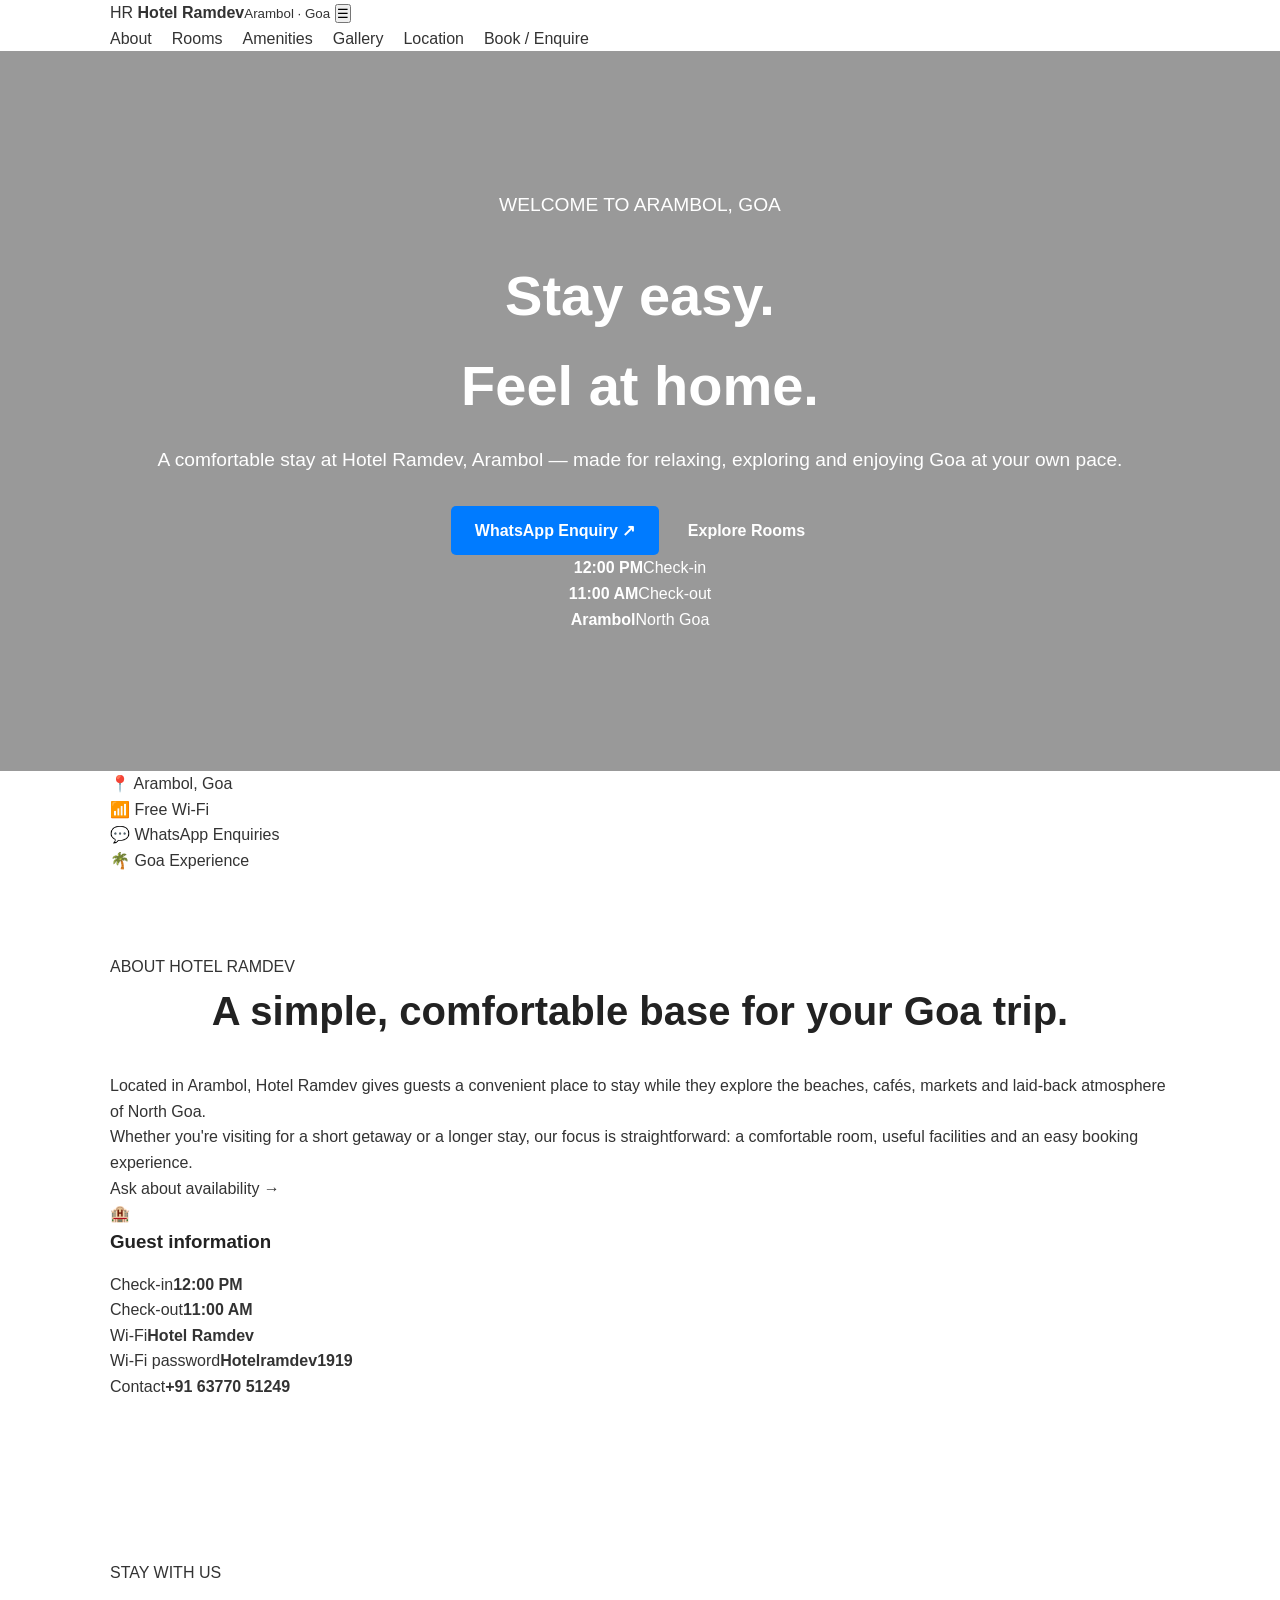
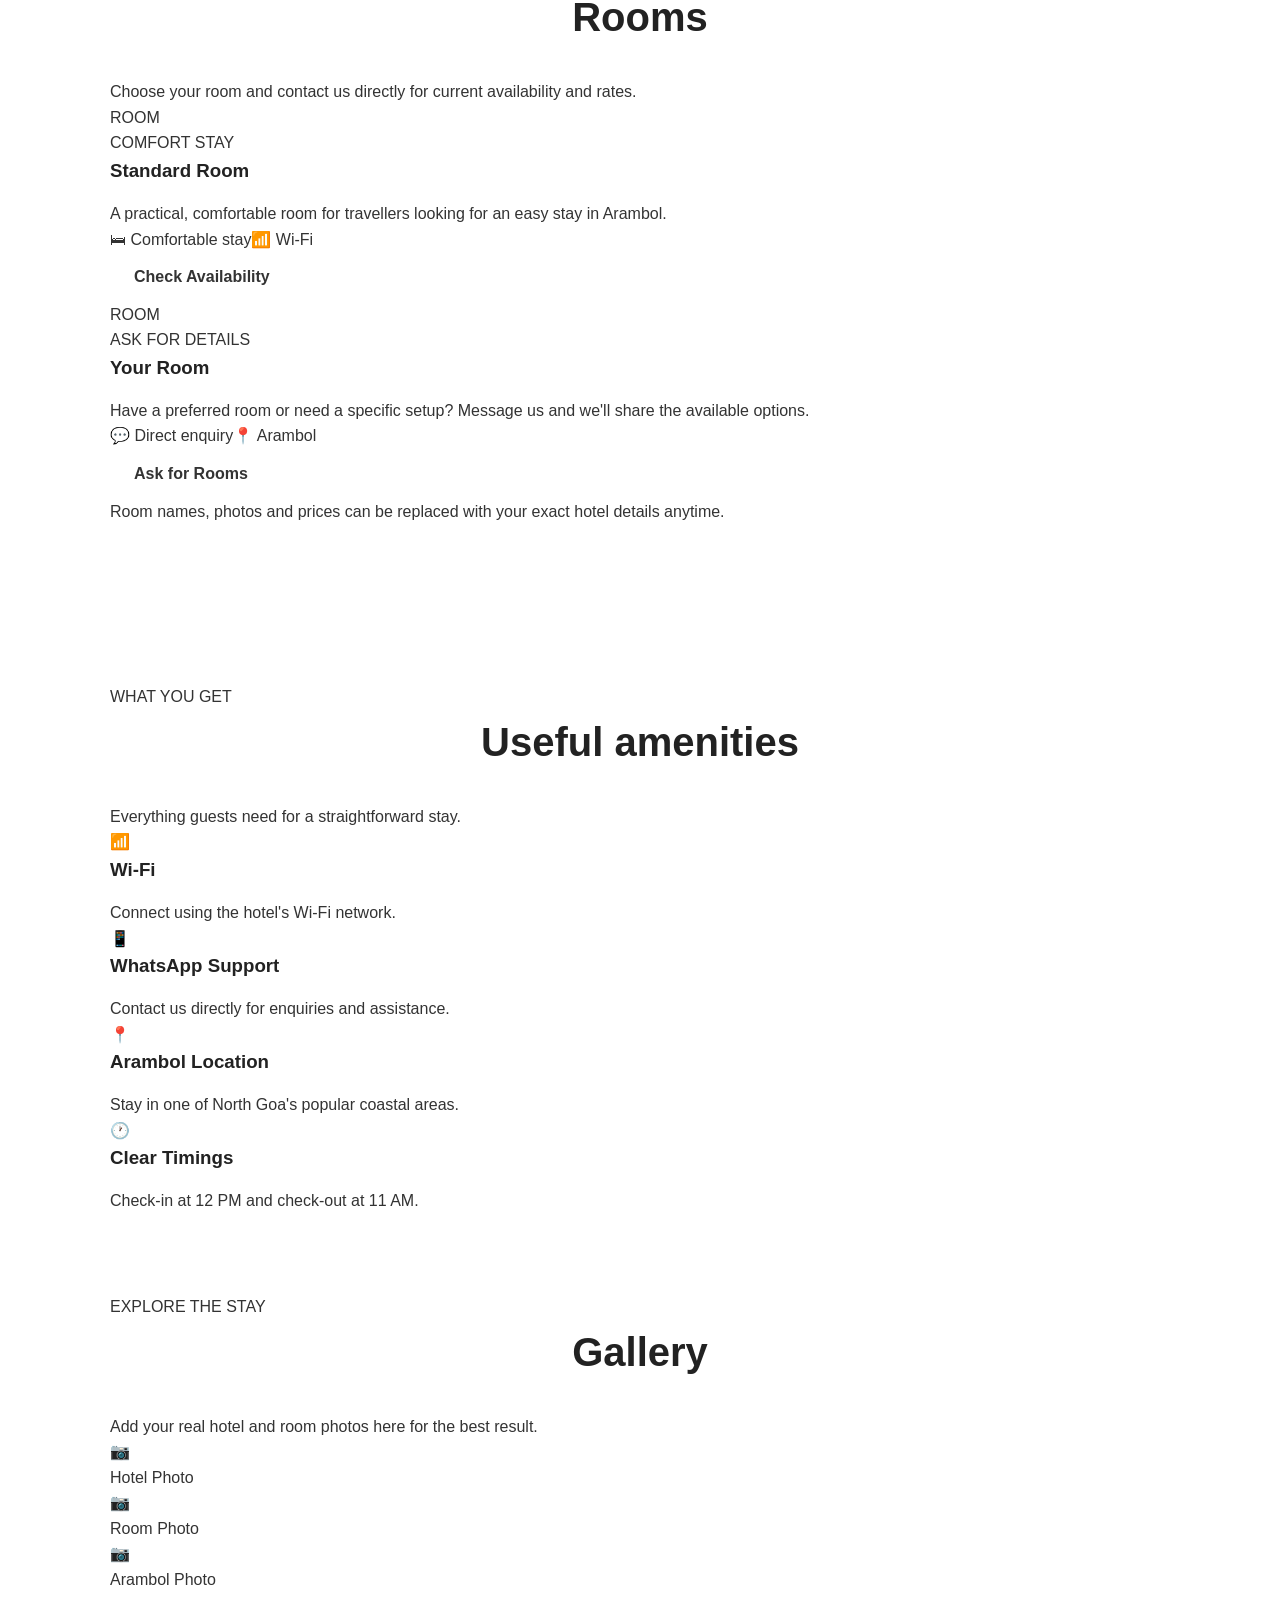
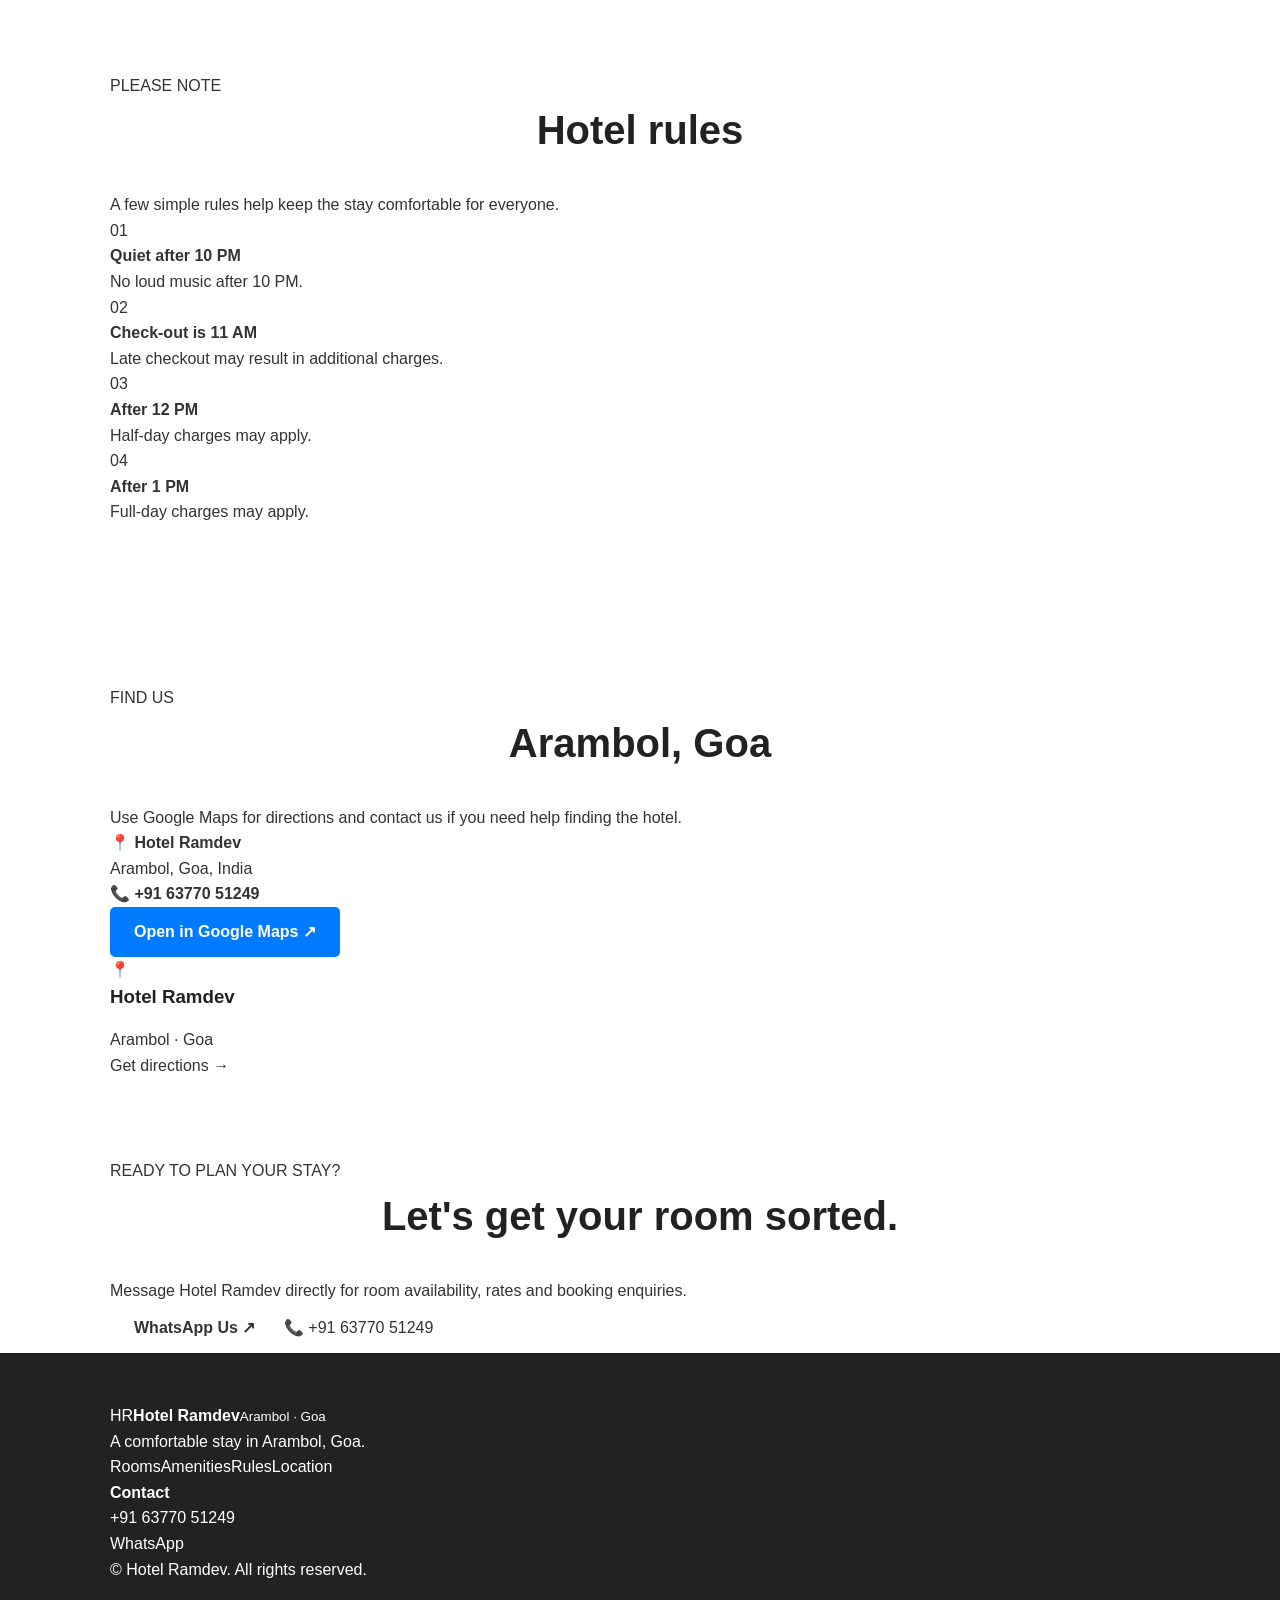
<file: index.html>
<!DOCTYPE html>
<html lang="en">
<head>
  <meta charset="UTF-8">
  <meta name="viewport" content="width=device-width, initial-scale=1.0">
  <meta name="description" content="Hotel Ramdev Arambol Goa — comfortable rooms, convenient location and friendly hospitality near Arambol Beach.">
  <meta name="theme-color" content="#0f766e">
  <title>Hotel Ramdev | Arambol, Goa</title>
  <link rel="preconnect" href="https://fonts.googleapis.com">
  <link rel="preconnect" href="https://fonts.gstatic.com" crossorigin>
  <link href="https://fonts.googleapis.com/css2?family=DM+Sans:wght@400;500;600;700&family=Playfair+Display:wght@600;700&display=swap" rel="stylesheet">
  <link rel="stylesheet" href="style.css">
</head>
<body>
  <header class="site-header" id="top">
    <nav class="nav container">
      <a class="brand" href="#top" aria-label="Hotel Ramdev home">
        <span class="brand-mark">HR</span>
        <span><strong>Hotel Ramdev</strong><small>Arambol · Goa</small></span>
      </a>
      <button class="menu-btn" id="menuBtn" aria-label="Open menu" aria-expanded="false">☰</button>
      <div class="nav-links" id="navLinks">
        <a href="#about">About</a>
        <a href="#rooms">Rooms</a>
        <a href="#amenities">Amenities</a>
        <a href="#gallery">Gallery</a>
        <a href="#location">Location</a>
        <a href="#contact" class="nav-cta">Book / Enquire</a>
      </div>
    </nav>
  </header>

  <main>
    <section class="hero">
      <div class="hero-overlay"></div>
      <div class="container hero-content">
        <p class="eyebrow">WELCOME TO ARAMBOL, GOA</p>
        <h1>Stay easy.<br><span>Feel at home.</span></h1>
        <p class="hero-copy">A comfortable stay at Hotel Ramdev, Arambol — made for relaxing, exploring and enjoying Goa at your own pace.</p>
        <div class="hero-actions">
          <a class="btn btn-primary" href="https://wa.me/916377051249?text=Hello%20Hotel%20Ramdev%2C%20I%20would%20like%20to%20enquire%20about%20a%20room." target="_blank" rel="noopener">WhatsApp Enquiry ↗</a>
          <a class="btn btn-ghost" href="#rooms">Explore Rooms</a>
        </div>
        <div class="hero-facts">
          <div><strong>12:00 PM</strong><span>Check-in</span></div>
          <div><strong>11:00 AM</strong><span>Check-out</span></div>
          <div><strong>Arambol</strong><span>North Goa</span></div>
        </div>
      </div>
    </section>

    <section class="trust-strip">
      <div class="container trust-grid">
        <div>📍 <span>Arambol, Goa</span></div>
        <div>📶 <span>Free Wi-Fi</span></div>
        <div>💬 <span>WhatsApp Enquiries</span></div>
        <div>🌴 <span>Goa Experience</span></div>
      </div>
    </section>

    <section class="section" id="about">
      <div class="container split">
        <div>
          <p class="eyebrow teal">ABOUT HOTEL RAMDEV</p>
          <h2>A simple, comfortable base for your Goa trip.</h2>
          <p class="lead">Located in Arambol, Hotel Ramdev gives guests a convenient place to stay while they explore the beaches, cafés, markets and laid-back atmosphere of North Goa.</p>
          <p>Whether you're visiting for a short getaway or a longer stay, our focus is straightforward: a comfortable room, useful facilities and an easy booking experience.</p>
          <a class="text-link" href="#contact">Ask about availability →</a>
        </div>
        <div class="info-card">
          <div class="card-icon">🏨</div>
          <h3>Guest information</h3>
          <div class="info-row"><span>Check-in</span><strong>12:00 PM</strong></div>
          <div class="info-row"><span>Check-out</span><strong>11:00 AM</strong></div>
          <div class="info-row"><span>Wi-Fi</span><strong>Hotel Ramdev</strong></div>
          <div class="info-row"><span>Wi-Fi password</span><strong>Hotelramdev1919</strong></div>
          <div class="info-row"><span>Contact</span><strong>+91 63770 51249</strong></div>
        </div>
      </div>
    </section>

    <section class="section soft" id="rooms">
      <div class="container">
        <div class="section-head">
          <div>
            <p class="eyebrow teal">STAY WITH US</p>
            <h2>Rooms</h2>
          </div>
          <p>Choose your room and contact us directly for current availability and rates.</p>
        </div>
        <div class="room-grid">
          <article class="room-card">
            <div class="room-image room-one"><span>ROOM</span></div>
            <div class="room-body">
              <p class="room-label">COMFORT STAY</p>
              <h3>Standard Room</h3>
              <p>A practical, comfortable room for travellers looking for an easy stay in Arambol.</p>
              <div class="room-meta"><span>🛏 Comfortable stay</span><span>📶 Wi-Fi</span></div>
              <a class="btn btn-small" href="https://wa.me/916377051249?text=Hello%20Hotel%20Ramdev%2C%20I%20want%20to%20check%20availability%20for%20the%20Standard%20Room." target="_blank" rel="noopener">Check Availability</a>
            </div>
          </article>
          <article class="room-card">
            <div class="room-image room-two"><span>ROOM</span></div>
            <div class="room-body">
              <p class="room-label">ASK FOR DETAILS</p>
              <h3>Your Room</h3>
              <p>Have a preferred room or need a specific setup? Message us and we'll share the available options.</p>
              <div class="room-meta"><span>💬 Direct enquiry</span><span>📍 Arambol</span></div>
              <a class="btn btn-small" href="https://wa.me/916377051249?text=Hello%20Hotel%20Ramdev%2C%20please%20share%20your%20available%20rooms%20and%20rates." target="_blank" rel="noopener">Ask for Rooms</a>
            </div>
          </article>
        </div>
        <p class="edit-note">Room names, photos and prices can be replaced with your exact hotel details anytime.</p>
      </div>
    </section>

    <section class="section" id="amenities">
      <div class="container">
        <div class="section-head centered">
          <p class="eyebrow teal">WHAT YOU GET</p>
          <h2>Useful amenities</h2>
          <p>Everything guests need for a straightforward stay.</p>
        </div>
        <div class="amenity-grid">
          <div class="amenity"><span>📶</span><h3>Wi-Fi</h3><p>Connect using the hotel's Wi-Fi network.</p></div>
          <div class="amenity"><span>📱</span><h3>WhatsApp Support</h3><p>Contact us directly for enquiries and assistance.</p></div>
          <div class="amenity"><span>📍</span><h3>Arambol Location</h3><p>Stay in one of North Goa's popular coastal areas.</p></div>
          <div class="amenity"><span>🕐</span><h3>Clear Timings</h3><p>Check-in at 12 PM and check-out at 11 AM.</p></div>
        </div>
      </div>
    </section>

    <section class="gallery-section" id="gallery">
      <div class="container">
        <div class="section-head light-head">
          <div><p class="eyebrow">EXPLORE THE STAY</p><h2>Gallery</h2></div>
          <p>Add your real hotel and room photos here for the best result.</p>
        </div>
        <div class="gallery-grid">
          <div class="gallery-placeholder large"><span>📷<br>Hotel Photo</span></div>
          <div class="gallery-placeholder"><span>📷<br>Room Photo</span></div>
          <div class="gallery-placeholder"><span>📷<br>Arambol Photo</span></div>
        </div>
      </div>
    </section>

    <section class="section" id="rules">
      <div class="container split rules-split">
        <div>
          <p class="eyebrow teal">PLEASE NOTE</p>
          <h2>Hotel rules</h2>
          <p class="lead">A few simple rules help keep the stay comfortable for everyone.</p>
        </div>
        <div class="rules-list">
          <div><span>01</span><p><strong>Quiet after 10 PM</strong><br>No loud music after 10 PM.</p></div>
          <div><span>02</span><p><strong>Check-out is 11 AM</strong><br>Late checkout may result in additional charges.</p></div>
          <div><span>03</span><p><strong>After 12 PM</strong><br>Half-day charges may apply.</p></div>
          <div><span>04</span><p><strong>After 1 PM</strong><br>Full-day charges may apply.</p></div>
        </div>
      </div>
    </section>

    <section class="section location-section" id="location">
      <div class="container split">
        <div>
          <p class="eyebrow teal">FIND US</p>
          <h2>Arambol, Goa</h2>
          <p class="lead">Use Google Maps for directions and contact us if you need help finding the hotel.</p>
          <div class="location-details">
            <p>📍 <strong>Hotel Ramdev</strong><br>Arambol, Goa, India</p>
            <p>📞 <strong>+91 63770 51249</strong></p>
          </div>
          <a class="btn btn-primary" href="https://www.google.com/maps/search/?api=1&query=Hotel%20Ramdev%20Arambol%20Goa" target="_blank" rel="noopener">Open in Google Maps ↗</a>
        </div>
        <div class="map-card">
          <div class="map-pin">📍</div>
          <h3>Hotel Ramdev</h3>
          <p>Arambol · Goa</p>
          <a href="https://www.google.com/maps/search/?api=1&query=Hotel%20Ramdev%20Arambol%20Goa" target="_blank" rel="noopener">Get directions →</a>
        </div>
      </div>
    </section>

    <section class="booking-banner" id="contact">
      <div class="container booking-inner">
        <div>
          <p class="eyebrow">READY TO PLAN YOUR STAY?</p>
          <h2>Let's get your room sorted.</h2>
          <p>Message Hotel Ramdev directly for room availability, rates and booking enquiries.</p>
        </div>
        <div class="booking-actions">
          <a class="btn btn-white" href="https://wa.me/916377051249?text=Hello%20Hotel%20Ramdev%2C%20I%20would%20like%20to%20book%20a%20room.%20Please%20share%20availability%20and%20rates." target="_blank" rel="noopener">WhatsApp Us ↗</a>
          <a class="phone" href="tel:+916377051249">📞 +91 63770 51249</a>
        </div>
      </div>
    </section>
  </main>

  <footer>
    <div class="container footer-grid">
      <div>
        <a class="brand footer-brand" href="#top"><span class="brand-mark">HR</span><span><strong>Hotel Ramdev</strong><small>Arambol · Goa</small></span></a>
        <p>A comfortable stay in Arambol, Goa.</p>
      </div>
      <div class="footer-links"><a href="#rooms">Rooms</a><a href="#amenities">Amenities</a><a href="#rules">Rules</a><a href="#location">Location</a></div>
      <div><p><strong>Contact</strong></p><a href="tel:+916377051249">+91 63770 51249</a><br><a href="https://wa.me/916377051249" target="_blank" rel="noopener">WhatsApp</a></div>
    </div>
    <div class="container copyright">© <span id="year"></span> Hotel Ramdev. All rights reserved.</div>
  </footer>

  <a class="floating-wa" href="https://wa.me/916377051249?text=Hello%20Hotel%20Ramdev%2C%20I%20would%20like%20to%20enquire%20about%20a%20room." target="_blank" rel="noopener" aria-label="Chat on WhatsApp">☏</a>
  <script src="script.js"></script>
</body>
</html>
</file>
<file: style.css>
/* Base Styles */
* {
    margin: 0;
    padding: 0;
    box-sizing: border-box;
    font-family: 'Poppins', sans-serif;
}

html {
    scroll-behavior: smooth;
}

body {
    color: #333;
    line-height: 1.6;
}

a {
    text-decoration: none;
    color: inherit;
}

.container {
    max-width: 1100px;
    margin: 0 auto;
    padding: 0 20px;
}

/* Typography */
h1, h2, h3 {
    margin-bottom: 15px;
    color: #222;
}

h2 {
    font-size: 2.5rem;
    text-align: center;
    margin-bottom: 30px;
}

.subtitle {
    text-align: center;
    margin-bottom: 40px;
    color: #555;
}

/* Sections */
.section {
    padding: 80px 0;
}

.bg-light {
    background-color: #f9f9f9;
}

/* Buttons */
.btn {
    display: inline-block;
    padding: 12px 24px;
    border-radius: 5px;
    font-weight: 600;
    cursor: pointer;
    transition: all 0.3s;
    border: none;
    text-align: center;
}

.btn-primary {
    background-color: #007bff;
    color: #fff;
}

.btn-primary:hover {
    background-color: #0056b3;
}

.btn-whatsapp {
    background-color: #25d366;
    color: #fff;
}

.btn-whatsapp:hover {
    background-color: #128c7e;
}

.btn-nav {
    background-color: #007bff;
    color: white !important;
    padding: 8px 16px;
    border-radius: 4px;
}

.btn-block {
    display: block;
    width: 100%;
    font-size: 1.1rem;
}

/* Navigation */
.navbar {
    display: flex;
    justify-content: space-between;
    align-items: center;
    padding: 20px 40px;
    background-color: #fff;
    box-shadow: 0 2px 5px rgba(0,0,0,0.1);
    position: sticky;
    top: 0;
    z-index: 1000;
}

.logo {
    font-size: 1.5rem;
    font-weight: 600;
    color: #007bff;
}

.nav-links {
    list-style: none;
    display: flex;
    align-items: center;
    gap: 20px;
}

.nav-links li a {
    font-weight: 500;
    transition: color 0.3s;
}

.nav-links li a:hover {
    color: #007bff;
}

.menu-toggle {
    display: none;
    font-size: 1.5rem;
    cursor: pointer;
}

/* Hero Section */
.hero {
    height: 80vh;
    background: linear-gradient(rgba(0, 0, 0, 0.4), rgba(0, 0, 0, 0.4)), url('https://images.unsplash.com/photo-1596436889106-be35e843f974?auto=format&fit=crop&w=1600&q=80') center/cover no-repeat;
    display: flex;
    align-items: center;
    justify-content: center;
    text-align: center;
    color: #fff;
    padding: 0 20px;
}

.hero-content h1 {
    font-size: 3.5rem;
    color: #fff;
}

.hero-content p {
    font-size: 1.2rem;
    margin-bottom: 30px;
}

.hero-buttons {
    display: flex;
    gap: 15px;
    justify-content: center;
}

/* Overview Section */
.overview-grid {
    display: grid;
    grid-template-columns: 1fr 1fr;
    gap: 40px;
    align-items: center;
}

.overview-text p {
    margin-bottom: 20px;
    font-size: 1.1rem;
}

.overview-image img {
    width: 100%;
    border-radius: 10px;
    box-shadow: 0 5px 15px rgba(0,0,0,0.1);
}

/* Amenities Section */
.amenities-grid {
    display: grid;
    grid-template-columns: repeat(auto-fit, minmax(150px, 1fr));
    gap: 20px;
    text-align: center;
}

.amenity-card {
    background: #fff;
    padding: 30px 20px;
    border-radius: 10px;
    box-shadow: 0 2px 10px rgba(0,0,0,0.05);
    transition: transform 0.3s;
}

.amenity-card:hover {
    transform: translateY(-5px);
}

.amenity-card i {
    font-size: 2.5rem;
    color: #007bff;
    margin-bottom: 15px;
}

.amenity-card p {
    font-weight: 600;
}

/* Reviews Section */
.rating-summary {
    text-align: center;
    margin-bottom: 40px;
}

.rating-number {
    font-size: 3rem;
    font-weight: bold;
    color: #333;
}

.stars {
    color: #ffc107;
    font-size: 1.5rem;
    margin: 0 10px;
}

.reviews-grid {
    display: grid;
    grid-template-columns: repeat(auto-fit, minmax(300px, 1fr));
    gap: 30px;
}

.review-card {
    background: #fff;
    padding: 30px;
    border-radius: 10px;
    box-shadow: 0 3px 15px rgba(0,0,0,0.08);
}

.review-stars {
    color: #ffc107;
    margin-bottom: 15px;
}

.review-card p {
    font-style: italic;
    color: #555;
}

/* Booking Form */
.booking-form {
    max-width: 600px;
    margin: 0 auto;
    background: #fff;
    padding: 40px;
    border-radius: 10px;
    box-shadow: 0 5px 20px rgba(0,0,0,0.05);
}

.form-group {
    margin-bottom: 20px;
}

.form-group label {
    display: block;
    margin-bottom: 8px;
    font-weight: 500;
}

.form-group input {
    width: 100%;
    padding: 12px;
    border: 1px solid #ddd;
    border-radius: 5px;
    font-size: 1rem;
}

.form-group input:focus {
    outline: none;
    border-color: #007bff;
}

/* Footer */
footer {
    background-color: #222;
    color: #fff;
    padding: 50px 0 20px;
}

.footer-content {
    display: flex;
    justify-content: space-between;
    align-items: center;
    margin-bottom: 30px;
}

.footer-info h3 {
    color: #fff;
}

.footer-social a {
    font-size: 2rem;
    color: #fff;
    transition: color 0.3s;
}

.footer-social a:hover {
    color: #25d366;
}

.footer-bottom {
    text-align: center;
    border-top: 1px solid #444;
    padding-top: 20px;
    color: #aaa;
}

/* Floating WhatsApp Button */
.whatsapp-float {
    position: fixed;
    width: 60px;
    height: 60px;
    bottom: 40px;
    right: 40px;
    background-color: #25d366;
    color: #FFF;
    border-radius: 50px;
    text-align: center;
    font-size: 35px;
    box-shadow: 2px 2px 10px rgba(0,0,0,0.2);
    z-index: 100;
    display: flex;
    align-items: center;
    justify-content: center;
    transition: transform 0.3s;
}

.whatsapp-float:hover {
    transform: scale(1.1);
    color: #fff;
}

/* Responsive */
@media (max-width: 768px) {
    .nav-links {
        display: none;
        flex-direction: column;
        width: 100%;
        position: absolute;
        top: 70px;
        left: 0;
        background: #fff;
        padding: 20px 0;
        box-shadow: 0 5px 10px rgba(0,0,0,0.1);
    }

    .nav-links.active {
        display: flex;
    }

    .menu-toggle {
        display: block;
    }

    .overview-grid {
        grid-template-columns: 1fr;
    }

    .hero-content h1 {
        font-size: 2.5rem;
    }

    .hero-buttons {
        flex-direction: column;
    }

    .footer-content {
        flex-direction: column;
        text-align: center;
        gap: 20px;
    }
    
    .whatsapp-float {
        bottom: 20px;
        right: 20px;
    }
}
</file>
